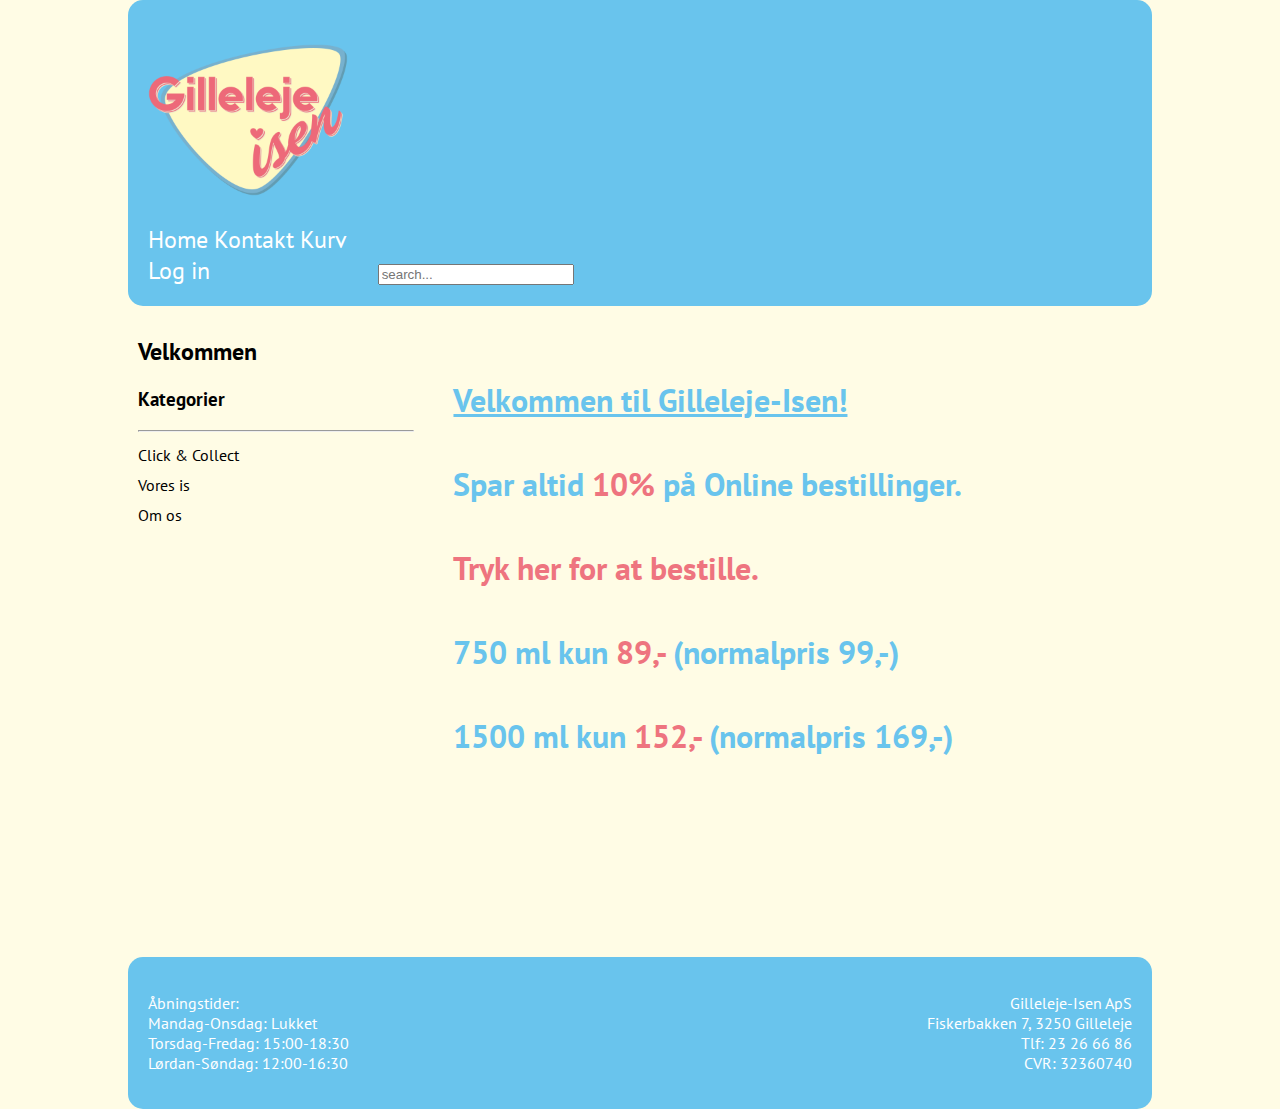
<file: index.html>
<!DOCTYPE html>
<html lang="en">
  <head>
    <meta charset="UTF-8">
    <meta name="viewport" content="width=device-width, initial-scale=1">
    <title>Gilleleje Isen - Homepage</title>
    <link rel="preconnect" href="https://fonts.googleapis.com">
    <link rel="preconnect" href="https://fonts.gstatic.com" crossorigin>
    <link href="https://fonts.googleapis.com/css2?family=PT+Sans&display=swap" rel="stylesheet">
    <link rel="stylesheet" href="https://use.fontawesome.com/releases/v5.15.4/css/all.css" integrity="sha384-DyZ88mC6Up2uqS4h/KRgHuoeGwBcD4Ng9SiP4dIRy0EXTlnuz47vAwmeGwVChigm" crossorigin="anonymous">
    <link rel="stylesheet" href="styles.css">



    <link rel="icon"   href="images/Gilleleje_logo.png">
  </head>
  <body>

    <header>
      <div class="logo1"><a href="index.html"><img src="images/Gilleleje_logo.png" alt="Gilleleje Logo" width="200"></a></div>
      <nav class="menutext">
        <ul>
          <li><a href="index.html">Home</a></li>
          <li><a href="contact.html">Kontakt</a></li>
          <li><i class="fas fa-shopping-cart"></i><a href="cart.html">Kurv</a></li>
          <nav class="login">
            <ul>
              <li><a href="gridlogin.html">Log in</a></li>
            </ul>
          </nav></ul>
      </nav>
      <input type="search" placeholder="search...">
    </header>
    
    <aside>
      <h2>Velkommen</h2>

      <section>
        <h3>Kategorier</h3>
        <hr>
        <ul>
          <li><a href="CNC.html">Click & Collect</a></li>
          <li><a href="vores-is.html">Vores is</a></li>
          <li><a href="om-os.html">Om os</a></li>
        </ul>
      </section>

      
    </aside>

    <!-- Hovedmenu: -->
    <main>
      <div>
        <h1 class="starttext">
          <br><ins>Velkommen til Gilleleje-Isen!</ins>
          <br><br>
          Spar altid <span class="highlight">10%</span> på Online bestillinger.
          <br><br>
          <a href="CNC.html"><span class="highlight">Tryk her for at bestille.</span></a>
          <br><br>
          750 ml kun <span class="highlight">89,-</span> (normalpris 99,-)
          <br><br>
          1500 ml kun <span class="highlight">152,-</span> (normalpris 169,-)
          <br><br><br><br><br>

        </h1>
      </div>

    </main>

    <footer>
      <nav>
        <p class="footl">Åbningstider:
          <br>
          Mandag-Onsdag: Lukket
          <br>
          Torsdag-Fredag: 15:00-18:30
          <br>
          Lørdan-Søndag: 12:00-16:30
        </p>
      </nav>
      <nav>
        <p class="footr">
          Gilleleje-Isen ApS
          <br>
          Fiskerbakken 7, 3250 Gilleleje
          <br>
          Tlf: 23 26 66 86
          <br>
          CVR: 32360740
        </p>
      </nav>
    </footer>

  </body>
</html>
</file>
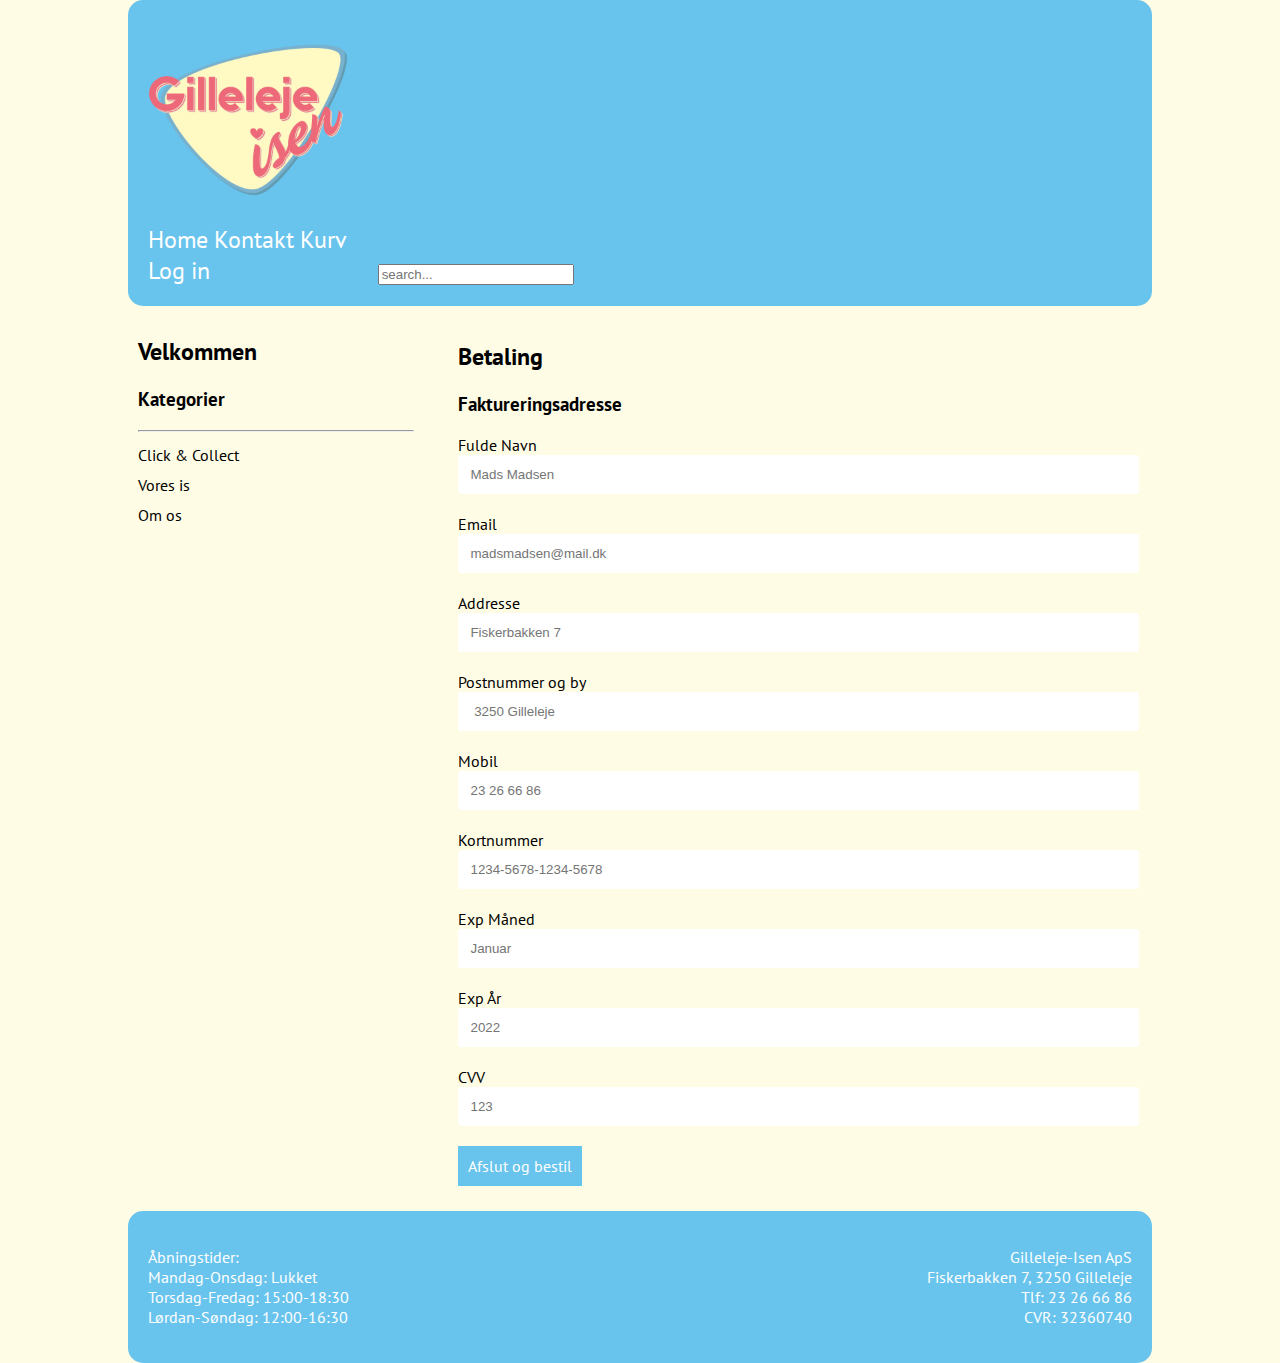
<file: cart.html>
<!DOCTYPE html>
<html lang="en">
  <head>
    <meta charset="UTF-8">
    <meta name="viewport" content="width=device-width, initial-scale=1">
    <title>Gilleleje Isen - Kurv</title>
    <link rel="preconnect" href="https://fonts.googleapis.com">
    <link rel="preconnect" href="https://fonts.gstatic.com" crossorigin>
    <link href="https://fonts.googleapis.com/css2?family=PT+Sans&display=swap" rel="stylesheet">
    <link rel="stylesheet" href="https://use.fontawesome.com/releases/v5.15.4/css/all.css" integrity="sha384-DyZ88mC6Up2uqS4h/KRgHuoeGwBcD4Ng9SiP4dIRy0EXTlnuz47vAwmeGwVChigm" crossorigin="anonymous">


    <link rel="stylesheet" href="styles.css">




    <link rel="icon"   href="images/Gilleleje_logo.png">
  </head>
  <body>
    <div>
    <header>
      <div class="logo1"><a href="index.html"><img src="images/Gilleleje_logo.png" alt="Gilleleje Logo" width="200"></a></div>
      <nav class="menutext">
        <ul>
          <li><a href="index.html">Home</a></li>
          <li><a href="contact.html">Kontakt</a></li>
          <li><i class="fas fa-shopping-cart"></i><a href="cart.html">Kurv</a></li>
          <nav class="login">
            <ul>
              <li><a href="gridlogin.html">Log in</a></li>
            </ul>
          </nav></ul>
      </nav>
      <input type="search" placeholder="search...">
    </header>
    
    <aside>
      <h2>Velkommen</h2>

      <section>
        <h3>Kategorier</h3>
        <hr>
        <ul>
          <li><a href="CNC.html">Click & Collect</a></li>
          <li><a href="vores-is.html">Vores is</a></li>
          <li><a href="om-os.html">Om os</a></li>
        </ul>
      </section>

      
    </aside>

    <!-- Hovedmenu: -->
    <main>
      <div class="checkout">
        <h2>Betaling</h2>

        <div class="row">
          <div class="col-50">
            <h3>Faktureringsadresse</h3>
            <label for="cname"><i class="fas fa-user-check"></i>Fulde Navn</label>
            <input type="text" id="cname" name="firstname" placeholder="Mads Madsen">
            <label for="email"><i class="fas fa-envelope"></i>Email</label>
            <input type="text" id="email" name="email" placeholder="madsmadsen@mail.dk">
            <label for="adr"><i class="address-card-o"></i> Addresse</label>
            <input type="text" id="adr" name="address" placeholder="Fiskerbakken 7">
            <label for="city"><i class="city"></i>Postnummer og by</label>
            <input type="text" id="city" name="city" placeholder=" 3250 Gilleleje">
            <label for="mobnr"><i class="mobnr"></i>Mobil</label>
            <input type="text" id="mobnr" name="mobnr" placeholder="23 26 66 86">


            <div class="ccnr"></div>
            <label for="ccnumb">Kortnummer</label>
            <input type="text" id="ccnumb" name="cardnumber" placeholder="1234-5678-1234-5678">
            <label for="expmonth">Exp Måned</label>
            <input type="text" id="expmonth" name="expmonth" placeholder="Januar">

            <div class="row">
              <div class="ccnr">
                <label for="expyear">Exp År</label>
                <input type="text" id="expyear" name="expyear" placeholder="2022">
              </div>
              <div class="ccnr">
                <label for="cvv">CVV</label>
                <input type="text" id="cvv" name="cvv" placeholder="123">
                <a href="" class="button" id="position">Afslut og bestil</a>
              </div>
            </div>
          </div>
        </div>

      </div></main>

    <footer>
      <nav>
        <p class="footl">Åbningstider:
          <br>
          Mandag-Onsdag: Lukket
          <br>
          Torsdag-Fredag: 15:00-18:30
          <br>
          Lørdan-Søndag: 12:00-16:30
        </p>
      </nav>
      <nav>
        <p class="footr">
          Gilleleje-Isen ApS
          <br>
          Fiskerbakken 7, 3250 Gilleleje
          <br>
          Tlf: 23 26 66 86
          <br>
          CVR: 32360740
        </p>
      </nav>
    </footer>

    </div>
  </body>
</html>
</file>
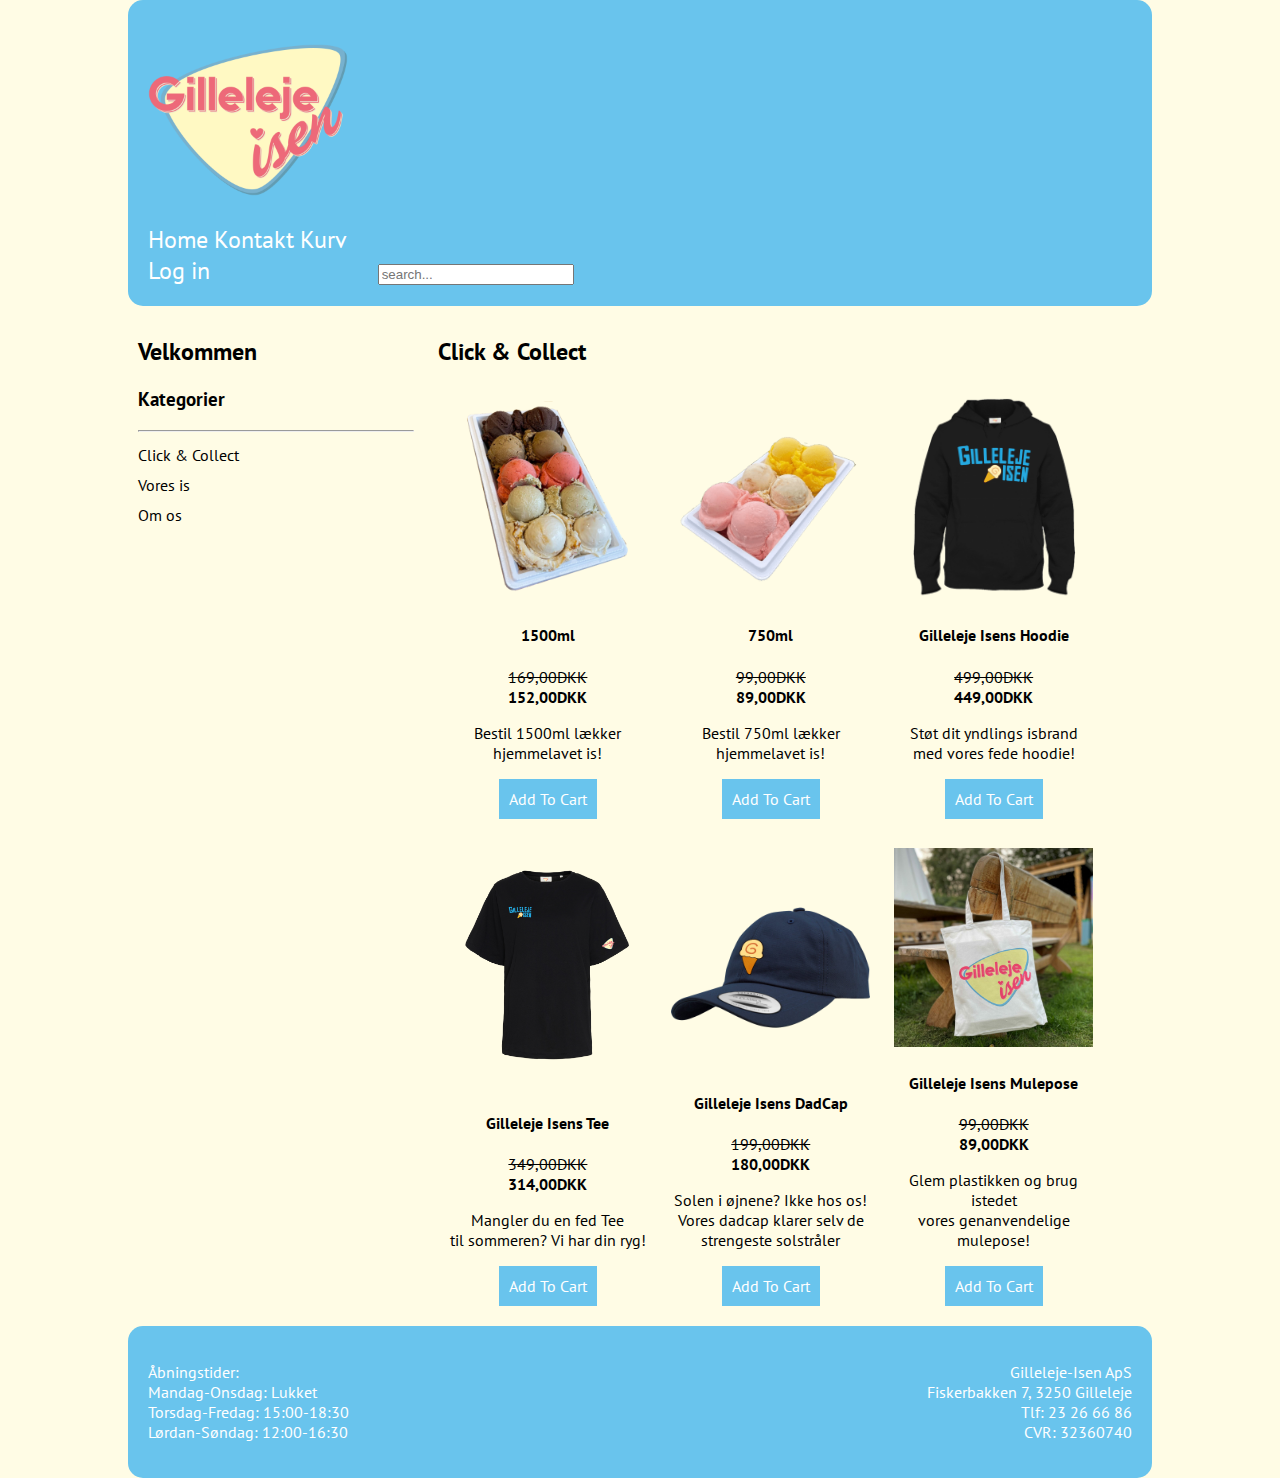
<file: CNC.html>
<!DOCTYPE html>
<html lang="en">
  <head>
    <meta charset="UTF-8">
    <meta name="viewport" content="width=device-width, initial-scale=1">
    <title>Gilleleje Isen - Click & Collect</title>
    <link rel="preconnect" href="https://fonts.googleapis.com">
    <link rel="preconnect" href="https://fonts.gstatic.com" crossorigin>
    <link href="https://fonts.googleapis.com/css2?family=PT+Sans&display=swap" rel="stylesheet">
    <link rel="stylesheet" href="https://use.fontawesome.com/releases/v5.15.4/css/all.css" integrity="sha384-DyZ88mC6Up2uqS4h/KRgHuoeGwBcD4Ng9SiP4dIRy0EXTlnuz47vAwmeGwVChigm" crossorigin="anonymous">
    <link rel="stylesheet" href="styles.css">

    <link rel="icon"   href="images/Gilleleje_logo.png">
  </head>
  <body>

    <header>
      <div class="logo1"><a href="index.html"><img src="images/Gilleleje_logo.png" alt="Gilleleje Logo" width="200"></a></div>
      <nav class="menutext">
        <ul>
          <li><a href="index.html">Home</a></li>
          <li><a href="contact.html">Kontakt</a></li>
          <li><i class="fas fa-shopping-cart"></i><a href="cart.html">Kurv</a></li>
          <nav class="login">
            <ul>
              <li><a href="gridlogin.html">Log in</a></li>
            </ul>
          </nav></ul>
      </nav>
      <input type="search" placeholder="search...">
    </header>
    
    <aside>
      <h2>Velkommen</h2>

      <section>
        <h3>Kategorier</h3>
        <hr>
        <ul>
          <li><a href="CNC.html">Click & Collect</a></li>
          <li><a href="vores-is.html">Vores is</a></li>
          <li><a href="om-os.html">Om os</a></li>
        </ul>
      </section>

      
    </aside>

    <!-- Hovedmenu: -->
    <main>
      <h2>Click & Collect</h2>
      <div class="product">
        <a href="product-detail.html">
          <img src="images/1500ml.png" alt="1500ml is"></a>
        <h4><a href="product-detail.html">1500ml</a></h4>
        <p><del>169,00DKK</del>
          <br>
          <strong>152,00DKK</strong></p>
        <p>Bestil 1500ml lækker <br> hjemmelavet is!</p>
        <a href="product-detail.html" class="button" id="position1">Add To Cart</a>
      </div>

      <div class="product">
        <a href="product-detail.html">
          <img src="images/750ml.png" alt="750ml is"></a>
        <h4><a href="product-detail.html">750ml</a></h4>
        <p><del>99,00DKK</del>
          <br>
          <strong>89,00DKK</strong></p>
        <p>Bestil 750ml lækker <br> hjemmelavet is!</p>
        <a href="product-detail.html" class="button" id="position2">Add To Cart</a>
      </div>

      <div class="product">
        <a href="product-detail.html">
          <img src="images/gilishoodie1.png" alt="Gilleleje Is Hoodie"></a>
        <h4><a href="product-detail.html">Gilleleje Isens Hoodie</a></h4>
        <p><del>499,00DKK</del>
          <br>
          <strong>449,00DKK</strong></p>
        <p>Støt dit yndlings isbrand <br> med vores fede hoodie!</p>
        <a href="product-detail.html" class="button" id="position3">Add To Cart</a>
      </div>

      <div class="product">
        <a href="product-detail.html">
          <img src="images/gilistshirt1.png" alt="Gilleleje Isens Tee"></a>
        <h4><a href="product-detail.html">Gilleleje Isens Tee</a></h4>
        <p><del>349,00DKK</del>
          <br>
          <strong>314,00DKK</strong></p>
        <p>Mangler du en fed Tee <br> til sommeren? Vi har din ryg!</p>
        <a href="product-detail.html" class="button" id="position4">Add To Cart</a>
      </div>

      <div class="product">
        <a href="product-detail.html">
          <img src="images/dadcapGI.png" alt="750ml is"></a>
        <h4><a href="product-detail.html">Gilleleje Isens DadCap</a></h4>
        <p><del>199,00DKK</del>
          <br>
          <strong>180,00DKK</strong></p>
        <p>Solen i øjnene? Ikke hos os!<br>Vores dadcap klarer selv de strengeste solstråler </p>
        <a href="product-detail.html" class="button" id="position5">Add To Cart</a>
      </div>

      <div class="product">
        <a href="product-detail.html">
          <img src="images/20210902_174039973_iOS-scaled-e1630653236923.jpg" alt="Gilleleje Isens Mulepose"></a>
        <h4><a href="product-detail.html">Gilleleje Isens Mulepose</a></h4>
        <p><del>99,00DKK</del>
          <br>
          <strong>89,00DKK</strong></p>
        <p>Glem plastikken og brug istedet <br> vores genanvendelige mulepose!</p>
        <a href="product-detail.html" class="button" id="position6">Add To Cart</a>
      </div>

    </main>

    <footer>
      <nav>
        <p class="footl">Åbningstider:
          <br>
          Mandag-Onsdag: Lukket
          <br>
          Torsdag-Fredag: 15:00-18:30
          <br>
          Lørdan-Søndag: 12:00-16:30
        </p>
      </nav>
      <nav>
        <p class="footr">
          Gilleleje-Isen ApS
          <br>
          Fiskerbakken 7, 3250 Gilleleje
          <br>
          Tlf: 23 26 66 86
          <br>
          CVR: 32360740
        </p>
      </nav>
    </footer>

  </body>
</html>
</file>
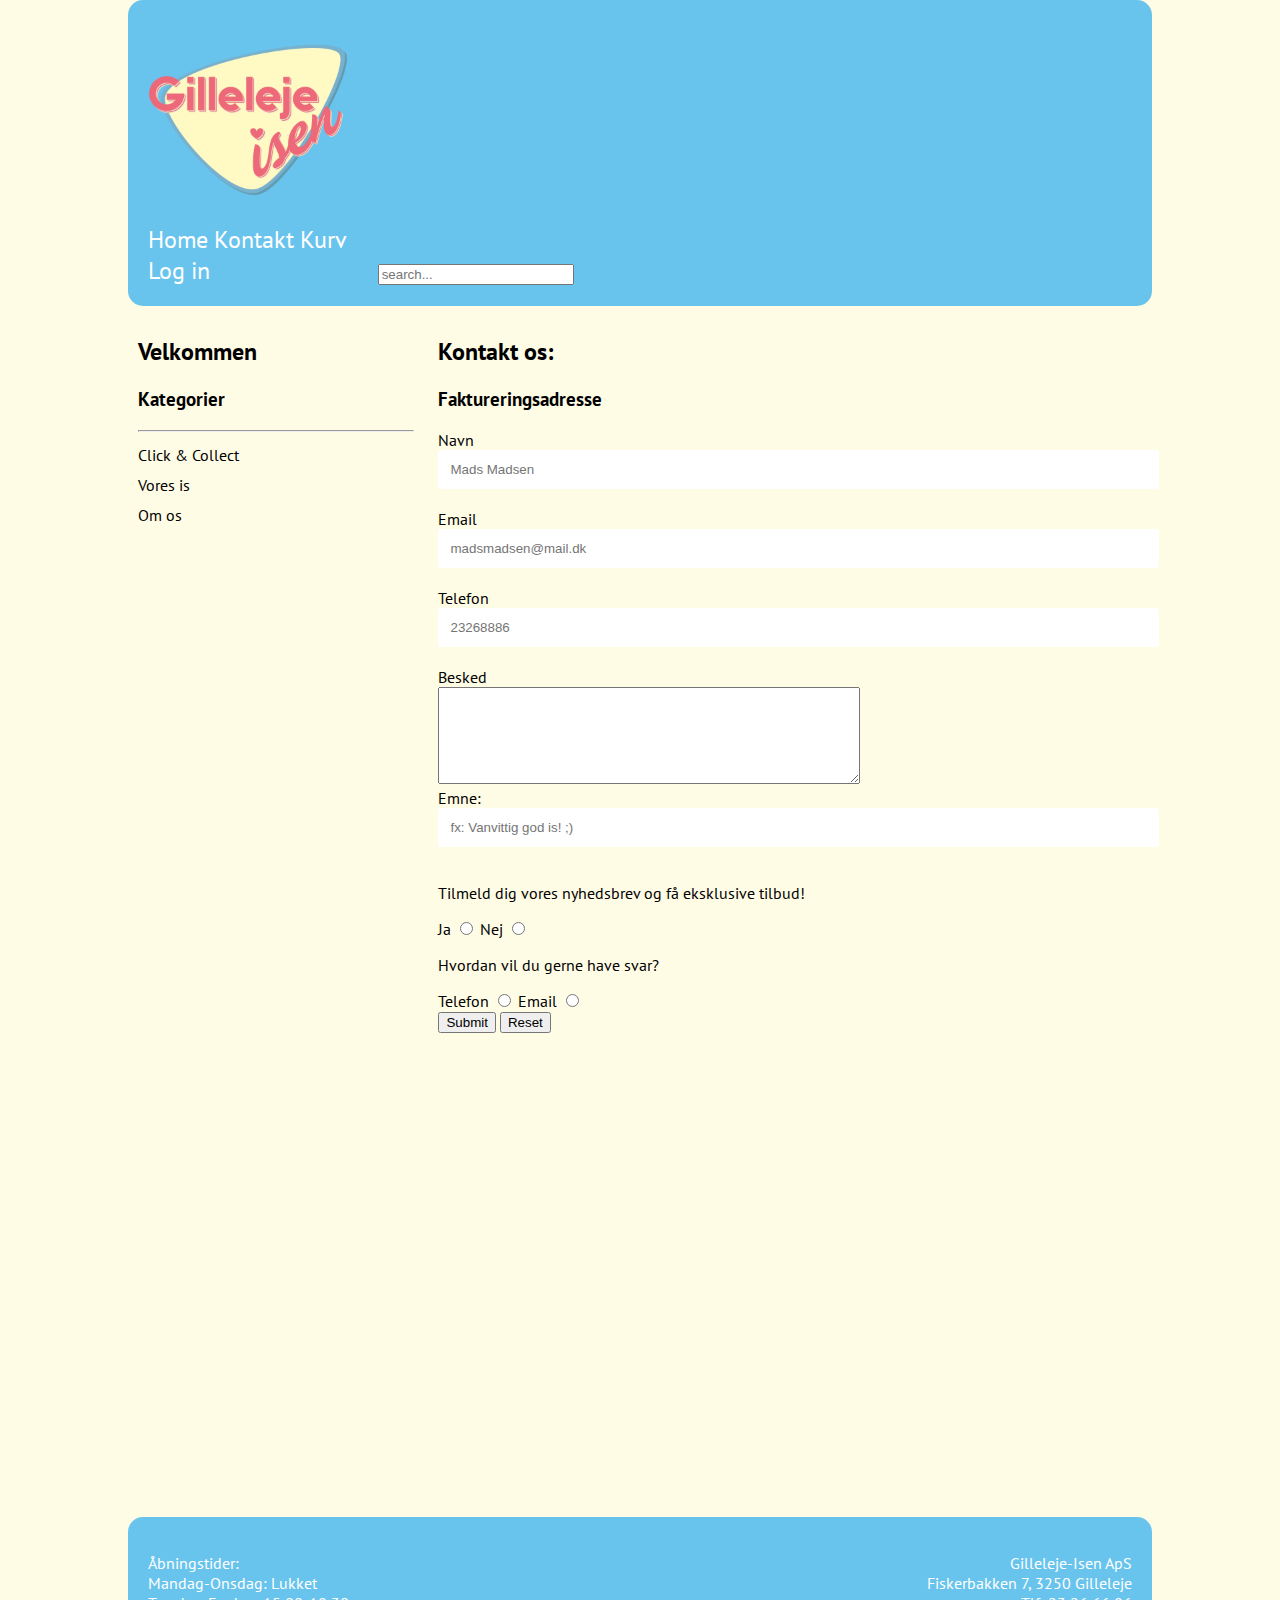
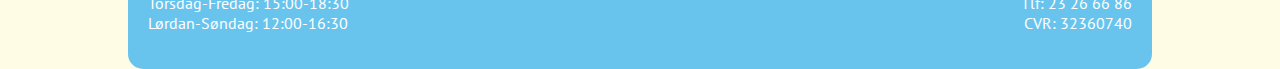
<file: contact.html>
<!DOCTYPE html>
<html lang="en">
  <head>
    <meta charset="UTF-8">
    <meta name="viewport" content="width=device-width, initial-scale=1">
    <title>Gilleleje Isen - Kontakt</title>
    <link rel="preconnect" href="https://fonts.googleapis.com">
    <link rel="preconnect" href="https://fonts.gstatic.com" crossorigin>
    <link href="https://fonts.googleapis.com/css2?family=PT+Sans&display=swap" rel="stylesheet">
    <link rel="stylesheet" href="https://use.fontawesome.com/releases/v5.15.4/css/all.css" integrity="sha384-DyZ88mC6Up2uqS4h/KRgHuoeGwBcD4Ng9SiP4dIRy0EXTlnuz47vAwmeGwVChigm" crossorigin="anonymous">
    <link rel="stylesheet" href="styles.css">

    <link rel="icon"   href="images/Gilleleje_logo.png">
  </head>
  <body>

    <header>
      <div class="logo1"><a href="index.html"><img src="images/Gilleleje_logo.png" alt="Gilleleje Logo" width="200"></a></div>
      <nav class="menutext">
        <ul>
          <li><a href="index.html">Home</a></li>
          <li><a href="contact.html">Kontakt</a></li>
          <li><i class="fas fa-shopping-cart"></i><a href="cart.html">Kurv</a></li>
          <nav class="login">
            <ul>
              <li><a href="gridlogin.html">Log in</a></li>
            </ul>
          </nav></ul>
      </nav>
      <input type="search" placeholder="search...">
    </header>

    <aside>
      <h2>Velkommen</h2>

      <section>
        <h3>Kategorier</h3>
        <hr>
        <ul>
          <li><a href="CNC.html">Click & Collect</a></li>
          <li><a href="vores-is.html">Vores is</a></li>
          <li><a href="om-os.html">Om os</a></li>
        </ul>
      </section>


    </aside>

    <main>
      <h2>Kontakt os:</h2>

      <h3>Faktureringsadresse</h3>
      <label for="name"><i class="fas fa-user-check"></i>Navn</label>
      <input type="text" id="name" name="firstname" placeholder="Mads Madsen">
      <label for="email"><i class="fas fa-envelope"></i>Email</label>
      <input type="text" id="email" name="email" placeholder="madsmadsen@mail.dk">
      <label for="tel"><i class="telefon"></i> Telefon</label>
      <input type="text" id="tel" name="tel" placeholder="23268886">
      <label for="msg"><i class="city"></i>Besked</label> <br>
      <textarea cols="30" rows="5" id="msg" name="message"></textarea>

        <!-- Service bokse -->
        <div class="inline">
          <label for="subject">Emne:</label>
          <input type="text" id="subject" placeholder="fx: Vanvittig god is! ;)">
        </div>

        <div>
          <p>Tilmeld dig vores nyhedsbrev og få eksklusive tilbud!</p>
          <label for="yes">Ja</label>
          <input type="radio" id="yes" name="subscribe" value="yes">
          <label for="no">Nej</label>
          <input type="radio" id="no" name="subscribe" value="no">
        </div>

        <div>
          <p>Hvordan vil du gerne have svar?</p>
          <label for="phoneResponse">Telefon</label>
          <input type="radio" id="phoneResponse" name="response" value="phone">
          <label for="emailResponse">Email</label>
          <input type="radio" id="emailResponse" name="response" value="email">
        </div>

        <div>
          <input type="submit">
          <input type="reset">
          <!-- <button type="submit">Send message</button> -->
        </div>
          <br>
      <iframe src="https://www.google.com/maps/embed?pb=!1m18!1m12!1m3!1d8896.882866167096!2d12.307895895817456!3d56.11869984044368!2m3!1f0!2f0!3f0!3m2!1i1024!2i768!4f13.1!3m3!1m2!1s0x46523d8ded0e5123%3A0x9a240239e13c4ebe!2sGilleleje-Isen!5e0!3m2!1sda!2sdk!4v1642709469547!5m2!1sda!2sdk" width="80%" height="450" style="border:0;" allowfullscreen="" loading="lazy"></iframe>
      </form>

    </main>

    <footer>
      <nav>
        <p class="footl">Åbningstider:
          <br>
          Mandag-Onsdag: Lukket
          <br>
          Torsdag-Fredag: 15:00-18:30
          <br>
          Lørdan-Søndag: 12:00-16:30
          </p>
      </nav>
      <nav>
        <p class="footr">
          Gilleleje-Isen ApS
          <br>
          Fiskerbakken 7, 3250 Gilleleje
          <br>
          Tlf: 23 26 66 86
          <br>
          CVR: 32360740
        </p>
      </nav>
    </footer>

  </body>
</html>
</file>
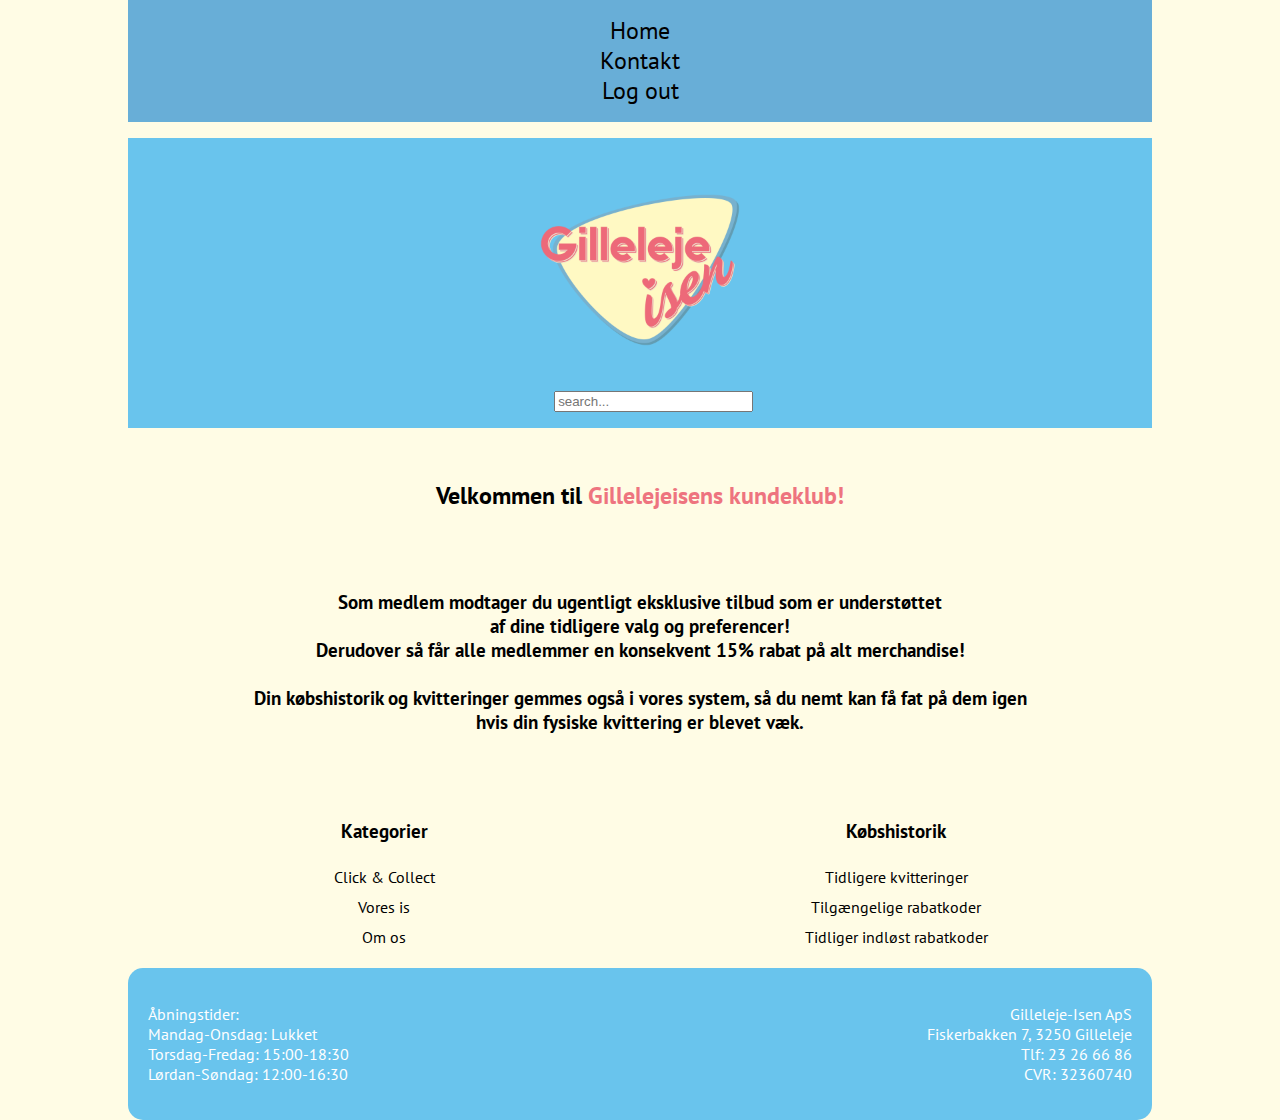
<file: gridlogin.html>
<!DOCTYPE html>
<html lang="en">
  <head>
    <meta charset="UTF-8">
    <meta name="viewport" content="width=device-width, initial-scale=1">
    <title>Gilleleje Isen - Kundeklub</title>
    <link rel="preconnect" href="https://fonts.googleapis.com">
    <link rel="preconnect" href="https://fonts.gstatic.com" crossorigin>
    <link href="https://fonts.googleapis.com/css2?family=PT+Sans&display=swap" rel="stylesheet">
    <link rel="stylesheet" href="https://use.fontawesome.com/releases/v5.15.4/css/all.css" integrity="sha384-DyZ88mC6Up2uqS4h/KRgHuoeGwBcD4Ng9SiP4dIRy0EXTlnuz47vAwmeGwVChigm" crossorigin="anonymous">
    <link rel="stylesheet" href="styles.css">



    <link rel="icon"   href="images/Gilleleje_logo.png">
  </head>
  <body>

    <div class="grid">
      <div id="topbox">
        <nav class="menutext">
        <li><a href="index.html">Home</a></li>
        <li><a href="contact.html">Kontakt</a></li>
        <li><a href="index.html">Log out</a></li>
        </nav>
      </div>

      <div id="header">
        <div class="logo1"><a href="index.html"><img src="images/Gilleleje_logo.png" alt="Gilleleje Logo" width="200"></a></div>
        <input type="search" placeholder="search...">
      </div>

      <div id="content">
        <h2>Velkommen til <span class="highlight">Gillelejeisens kundeklub!</span></h2>
        <br><br>
        <h3>Som medlem modtager du ugentligt eksklusive tilbud som er understøttet <br>
        af dine tidligere valg og preferencer!
        <br> Derudover så får alle medlemmer en konsekvent 15% rabat på alt merchandise!
        <br><br> Din købshistorik og kvitteringer gemmes også i vores system, så du nemt kan få fat på dem igen
        <br> hvis din fysiske kvittering er blevet væk.</h3>

      </div>

      <div id="feature1"><section>
        <h3>Kategorier</h3>
        <ul>
          <li><a href="CNC.html">Click & Collect</a></li>
          <li><a href="vores-is.html">Vores is</a></li>
          <li><a href="om-os.html">Om os</a></li>
        </ul>
      </section>

      </div>
      <div id="feature2"><section>
        <h3>Købshistorik</h3>
        <ul>
          <li><a href="">Tidligere kvitteringer</a></li>
          <li><a href="">Tilgængelige rabatkoder</a></li>
          <li><a href="">Tidliger indløst rabatkoder</a></li>
        </ul>
      </section>
      </div>
    </div>

    </main>

    <footer>
      <nav>
        <p class="footl">Åbningstider:
          <br>
          Mandag-Onsdag: Lukket
          <br>
          Torsdag-Fredag: 15:00-18:30
          <br>
          Lørdan-Søndag: 12:00-16:30
        </p>
      </nav>
      <nav>
        <p class="footr">
          Gilleleje-Isen ApS
          <br>
          Fiskerbakken 7, 3250 Gilleleje
          <br>
          Tlf: 23 26 66 86
          <br>
          CVR: 32360740
        </p>
      </nav>
    </footer>

  </body>
</html>
</file>
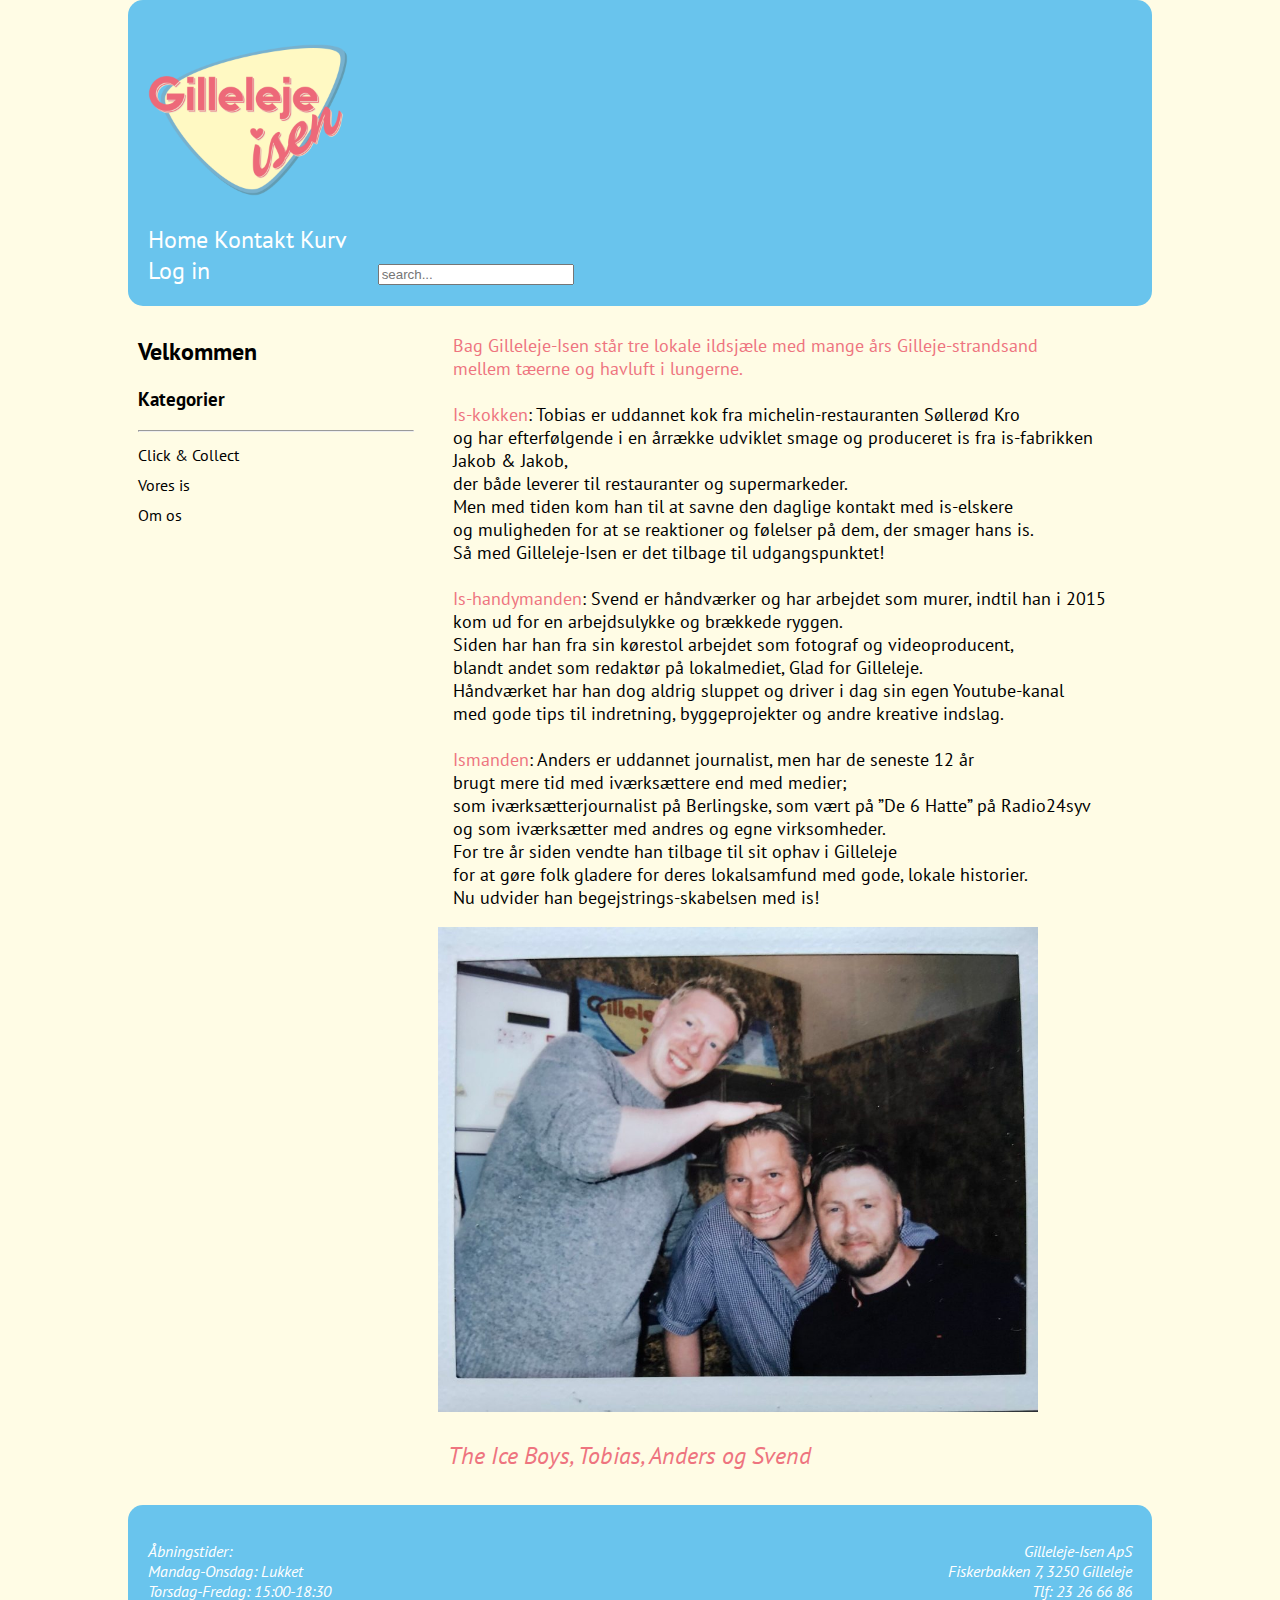
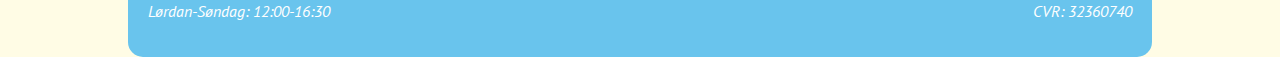
<file: om-os.html>
<!DOCTYPE html>
<html lang="en">
  <head>
    <meta charset="UTF-8">
    <meta name="viewport" content="width=device-width, initial-scale=1">
    <title>Gilleleje Isen - Om os</title>
    <link rel="preconnect" href="https://fonts.googleapis.com">
    <link rel="preconnect" href="https://fonts.gstatic.com" crossorigin>
    <link href="https://fonts.googleapis.com/css2?family=PT+Sans&display=swap" rel="stylesheet">
    <link rel="stylesheet" href="https://use.fontawesome.com/releases/v5.15.4/css/all.css" integrity="sha384-DyZ88mC6Up2uqS4h/KRgHuoeGwBcD4Ng9SiP4dIRy0EXTlnuz47vAwmeGwVChigm" crossorigin="anonymous">
    <link rel="stylesheet" href="styles.css">

    <link rel="icon"   href="images/Gilleleje_logo.png">
  </head>
  <body>

    <header>
      <div class="logo1"><a href="index.html"><img src="images/Gilleleje_logo.png" alt="Gilleleje Logo" width="200"></a></div>
      <nav class="menutext">
        <ul>
          <li><a href="index.html">Home</a></li>
          <li><a href="contact.html">Kontakt</a></li>
          <li><i class="fas fa-shopping-cart"></i><a href="cart.html">Kurv</a></li>
          <nav class="login">
            <ul>
              <li><a href="gridlogin.html">Log in</a></li>
            </ul>
          </nav></ul>
      </nav>
      <input type="search" placeholder="search...">
    </header>
    
    <aside>
      <h2>Velkommen</h2>

      <section>
        <h3>Kategorier</h3>
        <hr>
        <ul>
          <li><a href="CNC.html">Click & Collect</a></li>
          <li><a href="vores-is.html">Vores is</a></li>
          <li><a href="om-os.html">Om os</a></li>
        </ul>
      </section>

      
    </aside>

    <!-- Hovedmenu: -->
    <main>

      </div>

      <p class="voresistext"><span class="highlight">Bag Gilleleje-Isen står tre lokale ildsjæle med mange års Gilleje-strandsand<br> mellem tæerne og havluft i lungerne.</span> <br><br>

        <span class="highlight">Is-kokken</span>: Tobias er uddannet kok fra michelin-restauranten Søllerød Kro <br>og har efterfølgende i en årrække udviklet smage og produceret is fra is-fabrikken Jakob & Jakob,
        <br>der både leverer til restauranter og supermarkeder.
        <br>Men med tiden kom han til at savne den daglige kontakt med is-elskere
        <br>og muligheden for at se reaktioner og følelser på dem, der smager hans is.
        <br>Så med Gilleleje-Isen er det tilbage til udgangspunktet!
        <br><br>
        <span class="highlight">Is-handymanden</span>: Svend er håndværker og har arbejdet som murer, indtil han i 2015
        <br>kom ud for en arbejdsulykke og brækkede ryggen.
        <br>Siden har han fra sin kørestol arbejdet som fotograf og videoproducent,
        <br>blandt andet som redaktør på lokalmediet, Glad for Gilleleje.
        <br>Håndværket har han dog aldrig sluppet og driver i dag sin egen Youtube-kanal
        <br>med gode tips til indretning, byggeprojekter og andre kreative indslag.
        <br><br>
        <span class="highlight">Ismanden</span>: Anders er uddannet journalist, men har de seneste 12 år
        <br>brugt mere tid med iværksættere end med medier;
        <br>som iværksætterjournalist på Berlingske, som vært på ”De 6 Hatte” på Radio24syv
        <br>og som iværksætter med andres og egne virksomheder.
        <br>For tre år siden vendte han tilbage til sit ophav i Gilleleje
        <br>for at gøre folk gladere for deres lokalsamfund med gode, lokale historier.
        <br>Nu udvider han begejstrings-skabelsen med is!

      <div class="voresis"><a href="vores-is.html"><img src="images/iceboys.jpg" alt="Gilleleje Logo" width="600"></a>

      <p class="voresistext2"><span class="highlight"><i class="fas fa-ice-cream"></i><i>The Ice Boys, Tobias, Anders og Svend<i/> <i class="fas fa-ice-cream"></i></i></span><p>

    </div></main>

    <footer>
      <nav>
        <p class="footl">Åbningstider:
          <br>
          Mandag-Onsdag: Lukket
          <br>
          Torsdag-Fredag: 15:00-18:30
          <br>
          Lørdan-Søndag: 12:00-16:30
        </p>
      </nav>
      <nav>
        <p class="footr">
          Gilleleje-Isen ApS
          <br>
          Fiskerbakken 7, 3250 Gilleleje
          <br>
          Tlf: 23 26 66 86
          <br>
          CVR: 32360740
        </p>
      </nav>
    </footer>

  </body>
</html>
</file>
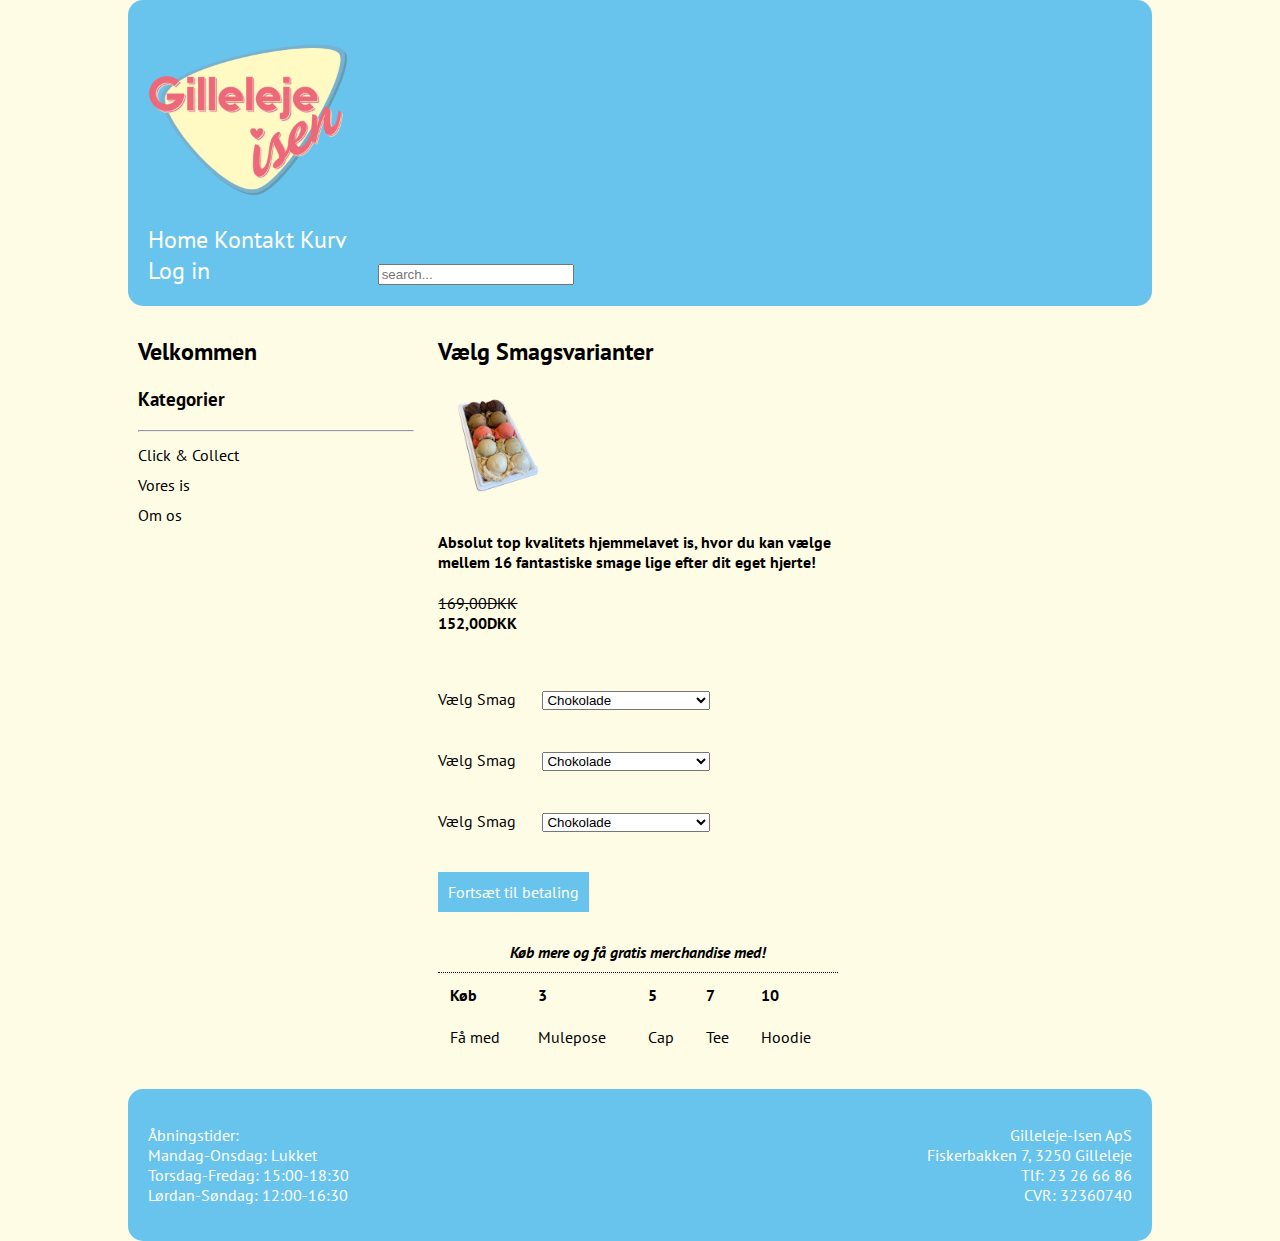
<file: product-detail.html>
<!DOCTYPE html>
<html lang="en">
  <head>
    <meta charset="UTF-8">
    <title>Gilleleje isen - Click & Collect</title>
    <link rel="preconnect" href="https://fonts.googleapis.com">
    <link rel="preconnect" href="https://fonts.gstatic.com" crossorigin>
    <link href="https://fonts.googleapis.com/css2?family=PT+Sans&display=swap" rel="stylesheet">
    <link rel="stylesheet" href="https://use.fontawesome.com/releases/v5.15.4/css/all.css" integrity="sha384-DyZ88mC6Up2uqS4h/KRgHuoeGwBcD4Ng9SiP4dIRy0EXTlnuz47vAwmeGwVChigm" crossorigin="anonymous">
    <link rel="stylesheet" href="styles.css">

    <link rel="icon"   href="images/Gilleleje_logo.png">
  </head>
  <body>

    <header>
      <div class="logo1"><a href="index.html"><img src="images/Gilleleje_logo.png" alt="Gilleleje Logo" width="200"></a></div>
      <nav class="menutext">
        <ul>
          <li><a href="index.html">Home</a></li>
          <li><a href="contact.html">Kontakt</a></li>
          <li><i class="fas fa-shopping-cart"></i><a href="cart.html">Kurv</a></li>
          <nav class="login">
            <ul>
              <li><a href="gridlogin.html">Log in</a></li>
            </ul>
          </nav></ul>
      </nav>
      <input type="search" placeholder="search...">
    </header>
    
    <aside>
      <h2>Velkommen</h2>

      <section>
        <h3>Kategorier</h3>
        <hr>
        <ul>
          <li><a href="CNC.html">Click & Collect</a></li>
          <li><a href="vores-is.html">Vores is</a></li>
          <li><a href="om-os.html">Om os</a></li>
        </ul>
      </section>

      
    </aside>

    <!-- Smagsvariant Sektion -->
    <main>
      <h2>Vælg Smagsvarianter</h2>
      <div class="product product-detail">
        <a href="product-detail.html">
          <img src="images/1500ml.png" alt="1500ml">
        </a>
      </div>
      <h4><a href="product-detail.html">Absolut top kvalitets hjemmelavet is, hvor du kan vælge<br> mellem 16 fantastiske smage lige efter dit eget hjerte!</a></h4>
      <p><del>169,00DKK</del><br><strong>152,00DKK</strong></p>
      <br><br>
      </div>
        <!--Smagsvariant 1-->
      <div class="inline">
        <label for="flav">Vælg Smag</label>

        <select name="flav" id="flav1">
          <option value="Chokolade">Chokolade</option>
          <option value="Lakrids">Lakrids</option>
          <option value="Mango/Passion">Mango/Passion</option>
          <option value="Citrontærte">Citrontærte</option>
          <option value="Brombær">Brombær</option>
          <option value="Hassel-nøddebrud">Hassel-nøddebrud</option>
          <option value="Pistacie">Pistacie</option>
          <option value="Kaffe">Kaffe</option>
          <option value="Jordbær">Jordbær</option>
          <option value="Vanilje">Vanilje</option>
          <option value="Nougat">Nougat</option>
          <option value="Saltkaramel">Saltkaramel</option>
          <option value="Kokos">Kokos</option>
          <option value="Applesin med chokolade">Applesin med chokolade</option>
          <option value="Whiskey/karamel">Whiskey/karamel</option>
          <option value="Solbærdrøm">Solbærdrøm</option>
        </select>
      </div>
          <!--Smagsvariant 2--><br><br>
          <div class="inline">
            <label for="flav">Vælg Smag</label>

            <select name="flav" id="flav2">
              <option value="Chokolade">Chokolade</option>
              <option value="Lakrids">Lakrids</option>
              <option value="Mango/Passion">Mango/Passion</option>
              <option value="Citrontærte">Citrontærte</option>
              <option value="Brombær">Brombær</option>
              <option value="Hassel-nøddebrud">Hassel-nøddebrud</option>
              <option value="Pistacie">Pistacie</option>
              <option value="Kaffe">Kaffe</option>
              <option value="Jordbær">Jordbær</option>
              <option value="Vanilje">Vanilje</option>
              <option value="Nougat">Nougat</option>
              <option value="Saltkaramel">Saltkaramel</option>
              <option value="Kokos">Kokos</option>
              <option value="Applesin med chokolade">Applesin med chokolade</option>
              <option value="Whiskey/karamel">Whiskey/karamel</option>
              <option value="Solbærdrøm">Solbærdrøm</option>
            </select>
          </div>
          <!--Smagsvariant 3--> <br><br>
            <div class="inline">
              <label for="flav">Vælg Smag</label>

              <select name="flav" id="flav">
                <option value="Chokolade">Chokolade</option>
                <option value="Lakrids">Lakrids</option>
                <option value="Mango/Passion">Mango/Passion</option>
                <option value="Citrontærte">Citrontærte</option>
                <option value="Brombær">Brombær</option>
                <option value="Hassel-nøddebrud">Hassel-nøddebrud</option>
                <option value="Pistacie">Pistacie</option>
                <option value="Kaffe">Kaffe</option>
                <option value="Jordbær">Jordbær</option>
                <option value="Vanilje">Vanilje</option>
                <option value="Nougat">Nougat</option>
                <option value="Saltkaramel">Saltkaramel</option>
                <option value="Kokos">Kokos</option>
                <option value="Applesin med chokolade">Applesin med chokolade</option>
                <option value="Whiskey/karamel">Whiskey/karamel</option>
                <option value="Solbærdrøm">Solbærdrøm</option>
              </select>
            </div>
<br><br>
              <a href="cart.html" class="button" id="position">Fortsæt til betaling</a>

      <table>
        <caption>Køb mere og få gratis merchandise med!</caption>
        <thead>
          <tr>
            <th>Køb</th>
            <th>3</th>
            <th>5</th>
            <th>7</th>
            <th>10</th>
          </tr>
        </thead>
        <tbody>
          <tr>
            <td>Få med</td>
            <td>Mulepose</td>
            <td>Cap</td>
            <td>Tee</td>
            <td>Hoodie</td>
          </tr>
        </tbody>
      </table>
    </main>

    <footer>
      <nav>
        <p class="footl">Åbningstider:
          <br>
          Mandag-Onsdag: Lukket
          <br>
          Torsdag-Fredag: 15:00-18:30
          <br>
          Lørdan-Søndag: 12:00-16:30
        </p>
      </nav>
      <nav>
        <p class="footr">
          Gilleleje-Isen ApS
          <br>
          Fiskerbakken 7, 3250 Gilleleje
          <br>
          Tlf: 23 26 66 86
          <br>
          CVR: 32360740
        </p>
      </nav>
    </footer>

  </body>
</html>
</file>
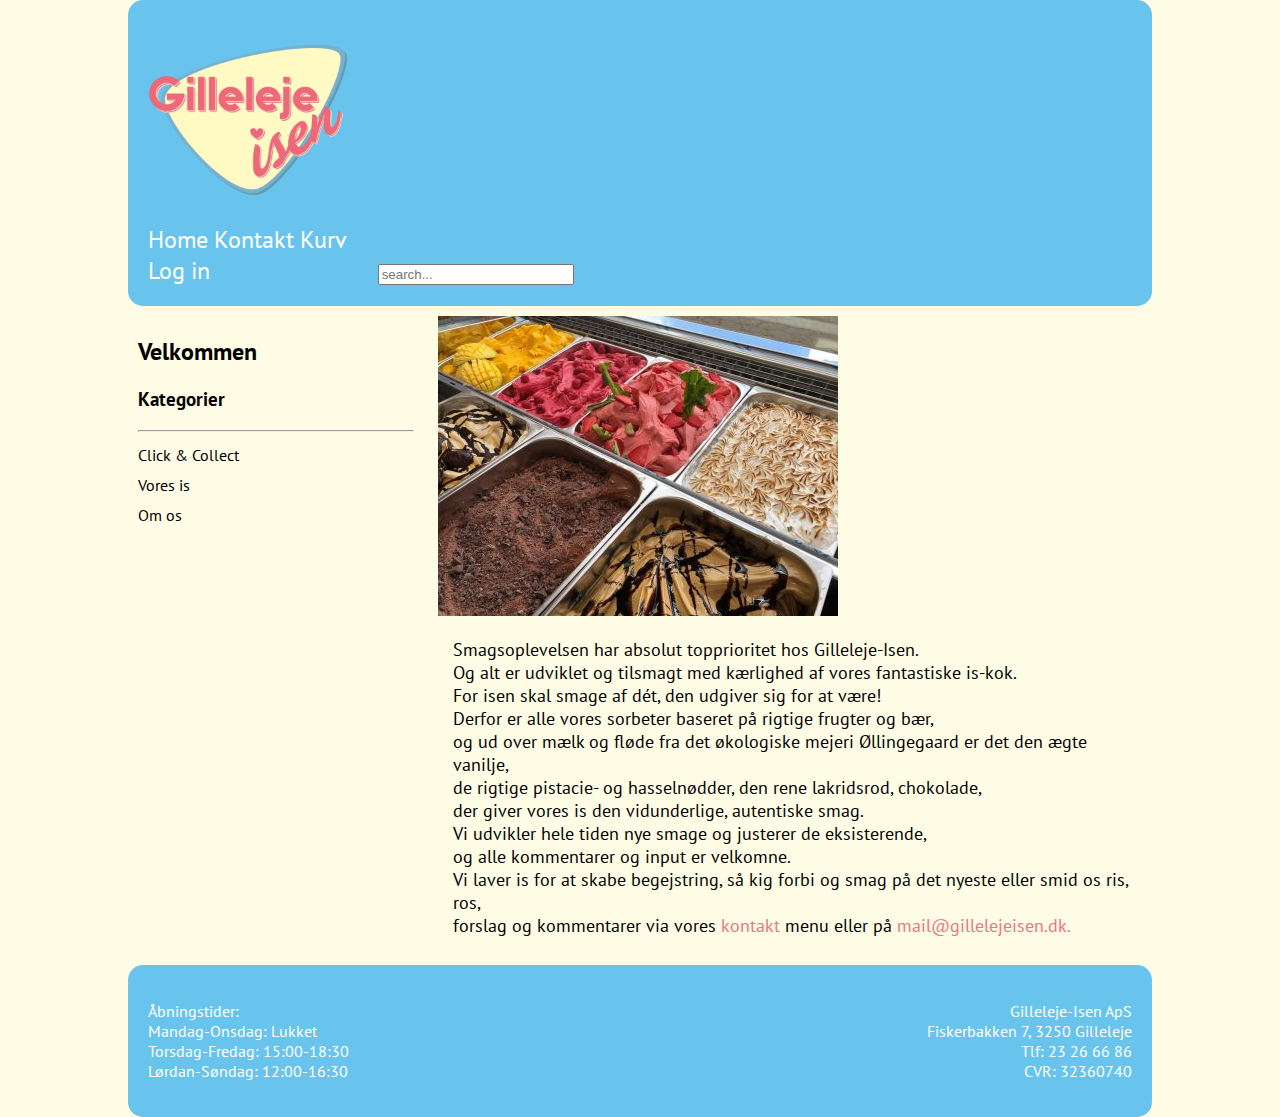
<file: vores-is.html>
<!DOCTYPE html>
<html lang="en">
  <head>
    <meta charset="UTF-8">
    <meta name="viewport" content="width=device-width, initial-scale=1">
    <title>Gilleleje Isen - Vores is</title>
    <link rel="preconnect" href="https://fonts.googleapis.com">
    <link rel="preconnect" href="https://fonts.gstatic.com" crossorigin>
    <link href="https://fonts.googleapis.com/css2?family=PT+Sans&display=swap" rel="stylesheet">
    <link rel="stylesheet" href="https://use.fontawesome.com/releases/v5.15.4/css/all.css" integrity="sha384-DyZ88mC6Up2uqS4h/KRgHuoeGwBcD4Ng9SiP4dIRy0EXTlnuz47vAwmeGwVChigm" crossorigin="anonymous">
    <link rel="stylesheet" href="styles.css">

    <link rel="icon"   href="images/Gilleleje_logo.png">
  </head>
  <body>

    <header>
      <div class="logo1"><a href="index.html"><img src="images/Gilleleje_logo.png" alt="Gilleleje Logo" width="200"></a></div>
      <nav class="menutext">
        <ul>
          <li><a href="index.html">Home</a></li>
          <li><a href="contact.html">Kontakt</a></li>
          <li><i class="fas fa-shopping-cart"></i><a href="cart.html">Kurv</a></li>
          <nav class="login">
            <ul>
              <li><a href="gridlogin.html">Log in</a></li>
            </ul>
          </nav></ul>
      </nav>
      <input type="search" placeholder="search...">
    </header>
    
    <aside>
      <h2>Velkommen</h2>

      <section>
        <h3>Kategorier</h3>
        <hr>
        <ul>
          <li><a href="CNC.html">Click & Collect</a></li>
          <li><a href="vores-is.html">Vores is</a></li>
          <li><a href="om-os.html">Om os</a></li>
        </ul>
      </section>

      
    </aside>

    <!-- Hovedmenu: -->
    <main>

        <div class="voresis"><a href="vores-is.html"><img src="images/voresis.jpg" alt="Gilleleje Logo"></a>

        </div>

      <p class="voresistext">Smagsoplevelsen har absolut topprioritet hos Gilleleje-Isen. <br>Og alt er udviklet og tilsmagt med kærlighed af vores fantastiske is-kok.
        <br>For isen skal smage af dét, den udgiver sig for at være! <br>Derfor er alle vores sorbeter baseret på rigtige frugter og bær,
        <br>og ud over mælk og fløde fra det økologiske mejeri Øllingegaard er det den ægte vanilje, <br>de rigtige pistacie- og
        hasselnødder, den rene lakridsrod, chokolade, <br>der giver vores is den vidunderlige, autentiske smag.
        <br>Vi udvikler hele tiden nye smage og justerer de eksisterende, <br>og alle kommentarer og input er velkomne. <br>
        Vi laver is for at skabe begejstring, så kig forbi og smag på det nyeste eller smid os ris, ros, <br>forslag og kommentarer via vores <span class="highlight"><a href="contact.html">kontakt</a></span> menu eller på <span class="highlight">mail@gillelejeisen.dk.</span></p>

    </main>

    <footer>
      <nav>
        <p class="footl">Åbningstider:
          <br>
          Mandag-Onsdag: Lukket
          <br>
          Torsdag-Fredag: 15:00-18:30
          <br>
          Lørdan-Søndag: 12:00-16:30
        </p>
      </nav>
      <nav>
        <p class="footr">
          Gilleleje-Isen ApS
          <br>
          Fiskerbakken 7, 3250 Gilleleje
          <br>
          Tlf: 23 26 66 86
          <br>
          CVR: 32360740
        </p>
      </nav>
    </footer>

  </body>
</html>
</file>
<file: styles.css>
html {
  background: #FFFCE5;
}

body {
  font-family: 'PT Sans', Helvetica, sans-serif;
  background: #FFFCE5;
  margin: 0 auto;
  text-align: center;
}


header, footer {
  background: #69C4ED;
  color: white;
  padding: 20px 20px;
}


.menutext{
  font-size: 24px;

}

input[type="search"] {
  width: 100%;
}

.starttext{
  text-align: left;
  margin-left: auto;
  color: #69C4ED;
  padding-left: 15px;
}
.velkommen{
  color: #69C4ED;
}

.highlight{
  color: #EE747F;
}

ul {
  margin: 0;
  padding: 0;
}

li {
  list-style: none;
  line-height: 30px;
}

a {
  text-decoration: none;
  color: inherit;
}

a:hover {
  color: #EE747F;
}

header li {
  display: inline;
}

header h1, nav {
  display: inline-block;
}

header h1 {
  width: 100%;
}

.footr{
  text-align: right;
  float: left;
}



.product {
  box-sizing: border-box;
  /* width: 30%; */
  margin: 5px;
  padding: 5px;
  width: 100%;
  text-align: center;
}

.voresistext{
  font-size: 18px;
  text-align: left;
  padding-left: 15px;
}

.voresistext2{
  font-size: 24px;
  text-align: left;
  padding-left: 10px;
}

img {
  max-width: 100%;
}

.button {
  padding: 10px;
  display: inline-block;
}

.button:last-of-type {
  background: #69C4ED;
  color: white;
}

/* Merchandise detail */
.product-detail {
  width: 660px;
}

.product-detail img {
  max-width: 50%;
  float: left;
}

/* Kontakt */
form {
  padding: 10px;
  margin: 10px 0;
  width: 600px;
}

form > div {
  margin: 10px 0;
}

.inline label {
  display: inline-block;
  width: 100px;

}

.inline{

}

input[type="text"], input[type="email"], textarea {
  padding: 10px;
  width: 400px;
}

/* Table */
table {
  width: 400px;
  text-align: left;
  margin: 20px 0;
}

caption {
  font-weight: bold;
  font-style: italic;
  border-bottom: 1px dotted;
  padding: 10px; 
}

th, td {
  padding: 10px;
}

tr:hover {
  background: #f5f5f5;
}


input[type=text] {
  width: 100%;
  margin-bottom: 20px;
  padding: 12px;
  border: 1px dimgrey;
  border-radius: 3px;
}

.col-50 {
  -ms-flex: 50%;
  flex: 50%;
}
.checkout {
  padding: 5px 20px 15px 20px;
  border-radius: 3px; }

/*kundeklub med grid*/
.grid div{
  text-align: center;
  padding: 1rem;
}

#topbox{background-color: #68aed7}
#header{background-color: #69C4ED}
#content{background-color: #fffce5}
#feature1{background-color: #FFFCE5}
#feature2{background-color: #FFFCE5}

.grid{
  display: grid;
  grid-template-columns: 1fr 1fr;
  grid-template-rows: minmax(50px, auto);
  grid-row-gap: 1rem;
}

  #topbox{
    grid-column: 1/-1;
    grid-row: 1/2;
  }

  #header{
    grid-column: 1/-1;
    grid-row: 2/3;
  }

  #content{
    grid-column: 1/-1;
    grid-row: 3/4;
  }

.login{
  display: flex;
  justify-content: space-between;
}






@media screen and (min-width: 800px) {

  input[type="search"] {
    width: 40%;
    margin-left: 2em;
  }

  input[type="text1"]{
    width: 40%;
    margin-left: 2em;
  }

  .product {
    display: inline-block;
    width: 48%;
  }

  footer {
    padding-bottom: 20px;
    display: flex;
    justify-content: space-between;
  }


  .footr {
    text-align: right;
    float: left;
  }

  .contactforms {
    padding-left: 19%;
  }

  .footl {
    text-align: left;
  }

  .starttext{
    padding-right: 15px;
  }


}



@media screen and (min-width: 1000px) {
  body {
    text-align: left;
  }

  header h1 {
    width: 60%;
  }

  main {
    width: 68%;
    display: inline-block;
    padding: 10px;
  }

  aside {
    width: 27%;
    display: inline-block;
    vertical-align: top;
    padding: 10px;
  }

  .footr {
    text-align: right;
    float: left;
  }

  .contactforms{
    padding-left: 10px;

  }

}


@media screen and (min-width: 1200px) {
  body {
    max-width: 80vw;
  }

  .product {
    width: 30%;
  }

  .contactforms{
    padding-left: 5px;
  }

  input[type="search"] {
    width: 20%;
  }

  .footr {
    text-align: right;
    float: left;
  }


header, footer {
  border-radius: 15px;}
}
</file>
